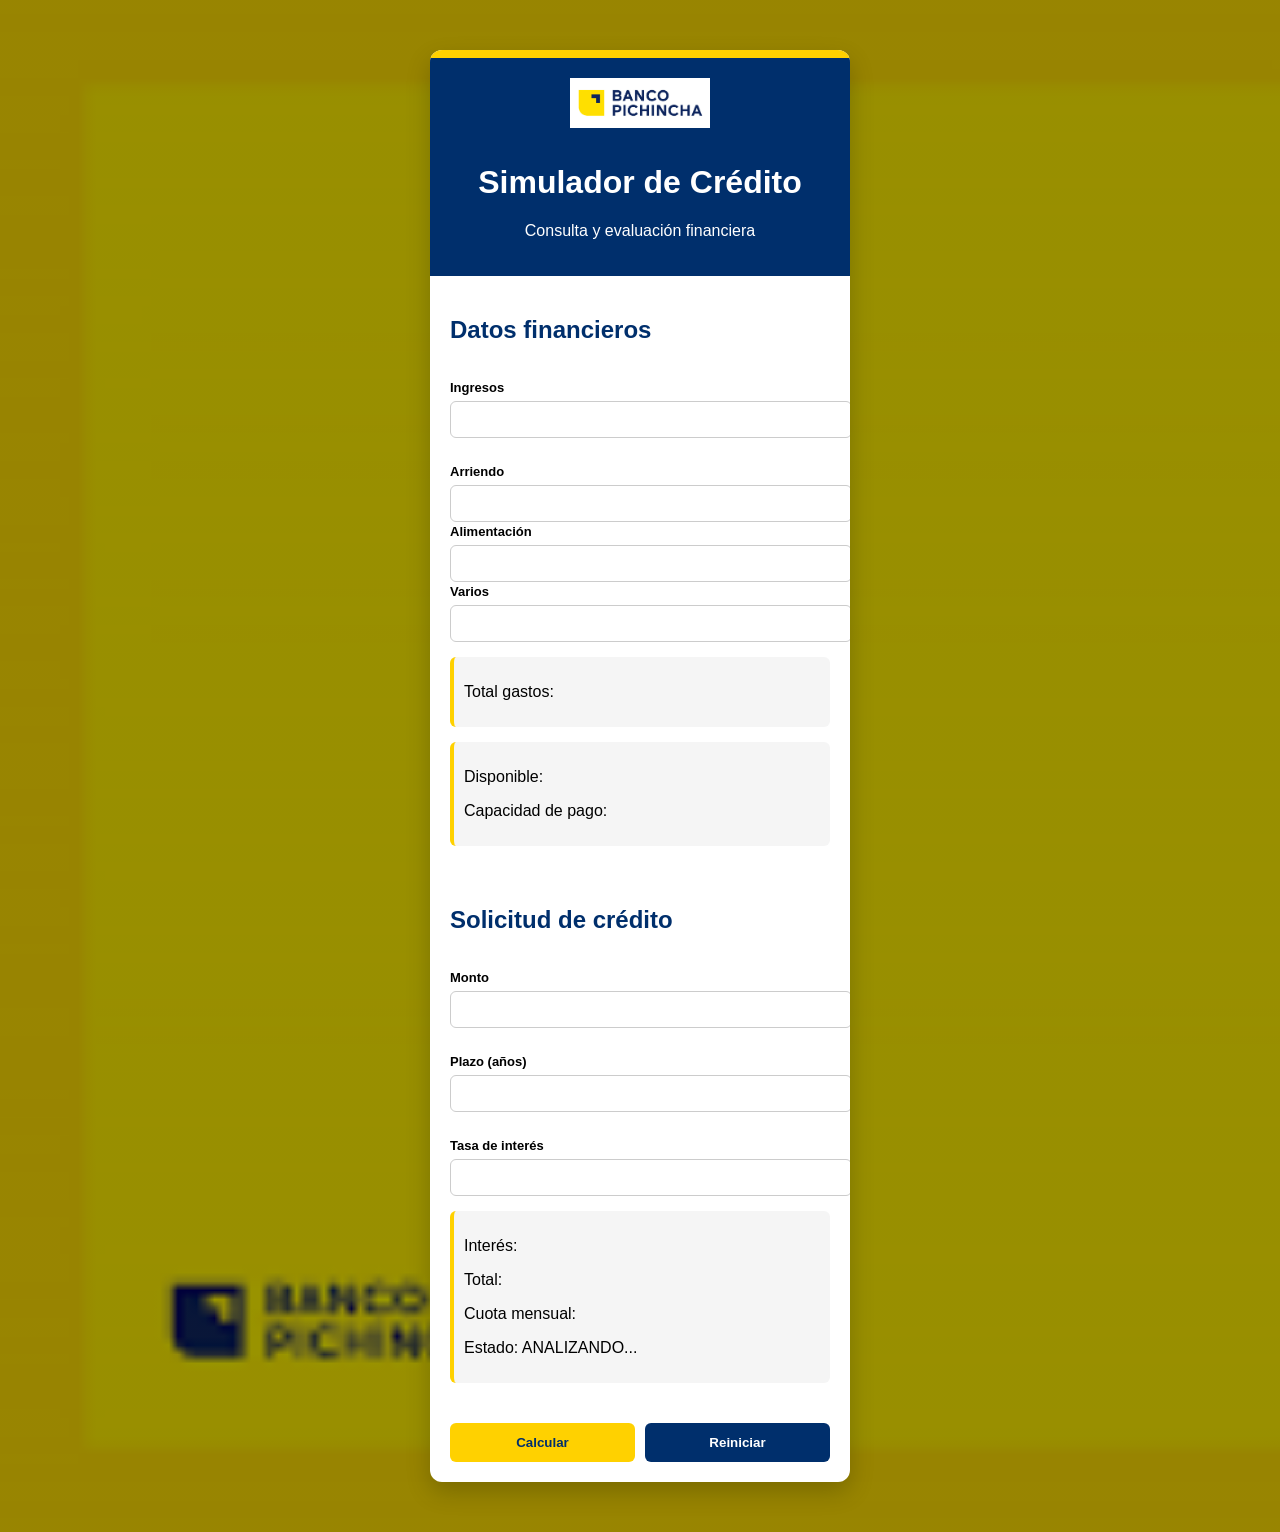
<file: index.html>
<!DOCTYPE html>
<html lang="es">
<head>
    <meta charset="UTF-8">
    <title>Simulador de Crédito</title>
    <link rel="stylesheet" href="simulador.css">
</head>
<body>

<div class="container">

    <div class="top-bar"></div>

    <div class="header">
        <img src="logoBancoP.png" class="logo">
        <h1>Simulador de Crédito</h1>
        <p>Consulta y evaluación financiera</p>
    </div>

    <div class="section">
        <h2>Datos financieros</h2>

        <div class="input-group">
            <div class="error" id="errIngresos"></div>
            <label>Ingresos</label>
            <input type="number" id="txtIngresos" required min="0">
        </div>

        <div class="input-group">
            <div class="error" id="errEgresos"></div>
            <label>Arriendo</label>
            <input type="number" id="txtArriendo" required min="0">

            <label>Alimentación</label>
            <input type="number" id="txtAlimentacion" required min="0">

            <label>Varios</label>
            <input type="number" id="txtVarios" required min="0">
        </div>

        <!-- NUEVO: Total de gastos -->
        <div class="result-box">
            <p>Total gastos: <span id="spnTotalGastos"></span></p>
        </div>

        <div class="result-box">
            <p>Disponible: <span id="spnDisponible"></span></p>
            <p>Capacidad de pago: <span id="spnCapacidadPago"></span></p>
        </div>
    </div>

    <div class="section">
        <h2>Solicitud de crédito</h2>

        <div class="input-group">
            <div class="error" id="errMonto"></div>
            <label>Monto</label>
            <input type="number" id="txtMonto" required min="1">
        </div>

        <div class="input-group">
            <div class="error" id="errPlazo"></div>
            <label>Plazo (años)</label>
            <input type="number" id="txtPlazo" required min="1">
        </div>

        <div class="input-group">
            <div class="error" id="errTasa"></div>
            <label>Tasa de interés</label>
            <input type="number" id="txtTasaInteres" required min="0">
        </div>

        <div class="result-box">
            <p>Interés: <span id="spnInteresPagar"></span></p>
            <p>Total: <span id="spnTotalPrestamo"></span></p>
            <p>Cuota mensual: <span id="spnCuotaMensual"></span></p>
            <p>Estado: <span id="spnEstadoCredito">ANALIZANDO...</span></p>
        </div>
    </div>

    <div class="buttons">
        <button id="btnCalcularCredito" onclick="calcular()">Calcular</button>
        <button id="btnReiniciar" onclick="location.reload()">Reiniciar</button>
    </div>

</div>

<script src="funciones.js"></script>
<script src="simulador.js"></script>

</body>
</html>
</file>
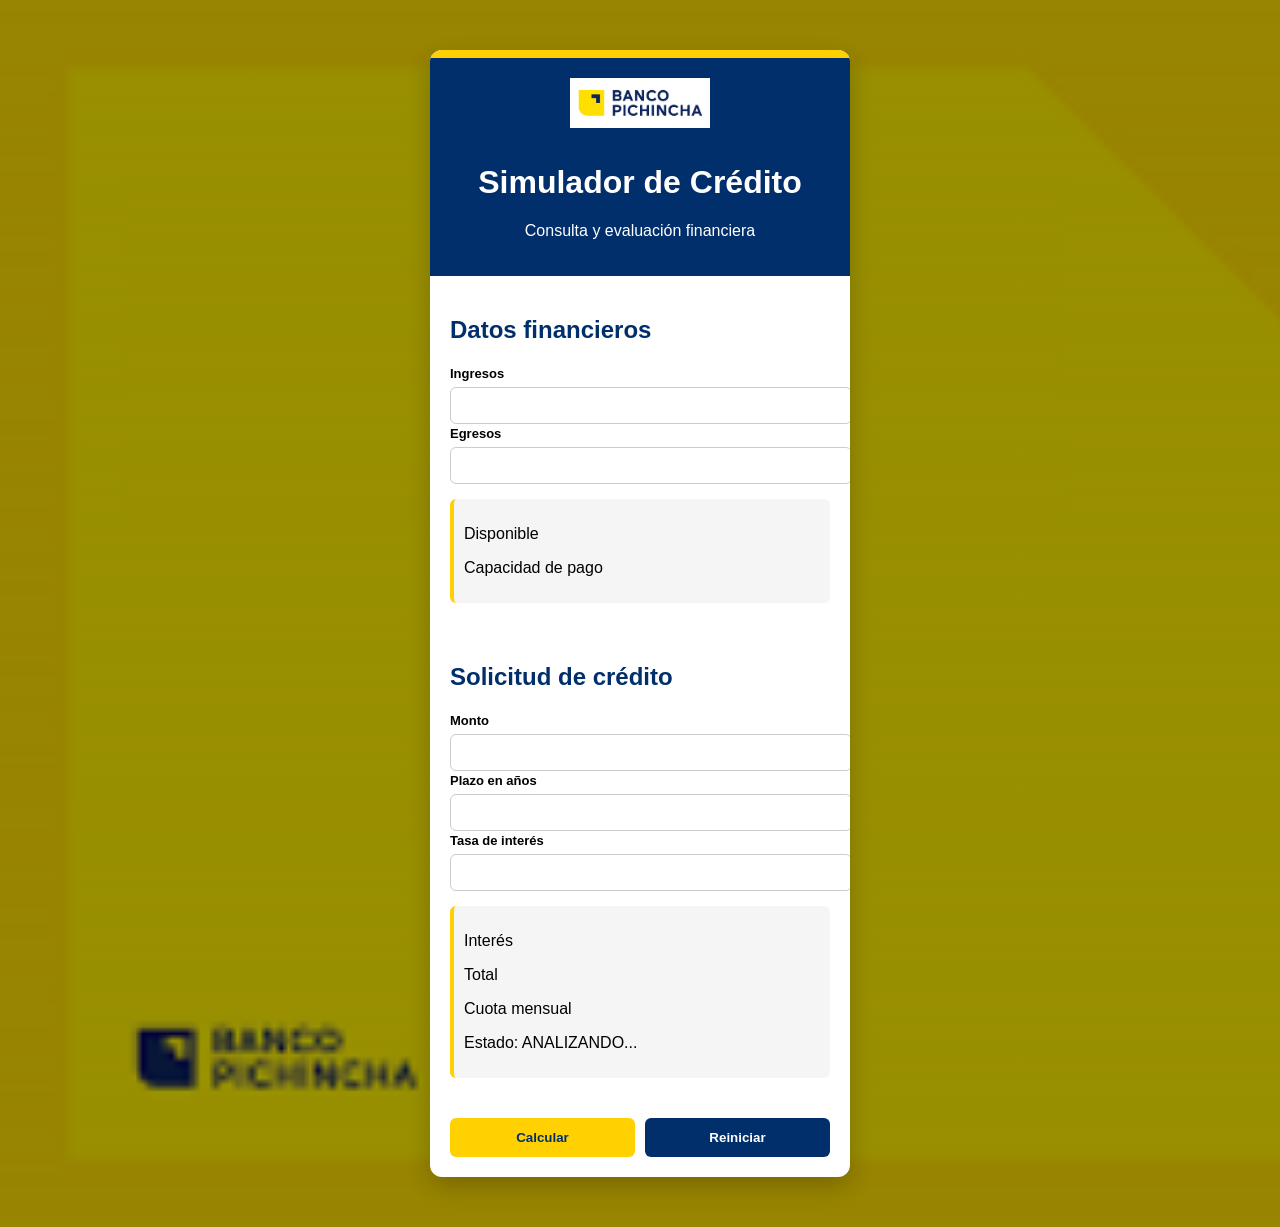
<file: simulador.html>
<!DOCTYPE html>
<html lang="es">
<head>
    <meta charset="UTF-8">
    <meta name="viewport" content="width=device-width, initial-scale=1.0">
    <title>Simulador de Crédito</title>
    <link rel="stylesheet" href="simulador.css">

</head>
<body>

    <div class="container">

        <div class="top-bar"></div>

        <div class="header">
            <img src="logoBancoP.png" class="logo">
            <h1>Simulador de Crédito</h1>
            <p>Consulta y evaluación financiera</p>
        </div>

        <div class="section">
            <h2>Datos financieros</h2>

            <label for="txtIngresos">Ingresos</label>
            <input type="text" id="txtIngresos">

            <label for="txtEgresos">Egresos</label>
            <input type="text" id="txtEgresos">

            <div class="result-box">
                <p>Disponible <span id="spnDisponible"></span></p>
                <p>Capacidad de pago <span id="spnCapacidadPago"></span></p>
            </div>
        </div>

        <div class="section">
            <h2>Solicitud de crédito</h2>

            <label for="txtMonto">Monto</label>
            <input type="text" id="txtMonto">

            <label for="txtPlazo">Plazo en años</label>
            <input type="text" id="txtPlazo">

            <label for="txtTasaInteres">Tasa de interés</label>
            <input type="text" id="txtTasaInteres">

            <div class="result-box">
                <p>Interés <span id="spnInteresPagar"></span></p>
                <p>Total <span id="spnTotalPrestamo"></span></p>
                <p>Cuota mensual <span id="spnCuotaMensual"></span></p>
                <p class="estado">Estado: <span id="spnEstadoCredito">ANALIZANDO...</span></p>
            </div>
        </div>

        <div class="buttons">
            <button id="btnCalcularCredito" onclick="calcular()">Calcular</button>
            <button id="btnReiniciar">Reiniciar</button>
        </div>

    </div>

    <script src="simulador.js"></script>
    <script src="funciones.js"></script>
</body>
</html>
</file>
<file: simulador.css>
body {
    font-family: 'Segoe UI', sans-serif;
    margin: 0;
    background: 
        linear-gradient(rgba(0,0,0,0.4), rgba(0,0,0,0.4)),
        url("fondoBanco.png");
    background-size: cover;
}

.container {
    width: 420px;
    margin: 50px auto;
    background: white;
    border-radius: 12px;
    overflow: hidden;
    box-shadow: 0 10px 25px rgba(0,0,0,0.2);
}

.top-bar {
    height: 8px;
    background: #FFD100;
}

.header {
    text-align: center;
    padding: 20px;
    background: #002F6C;
    color: white;
}

.logo {
    width: 140px;
    margin-bottom: 10px;
}

.section {
    padding: 20px;
}

h2 {
    color: #002F6C;
}

.input-group {
    margin-top: 10px;
}

label {
    font-weight: bold;
    font-size: 13px;
}

input {
    width: 100%;
    padding: 10px;
    margin-top: 5px;
    border-radius: 6px;
    border: 1px solid #ccc;
}

input:focus {
    border-color: #FFD100;
    outline: none;
}

.result-box {
    margin-top: 15px;
    padding: 10px;
    background: #f5f5f5;
    border-left: 4px solid #FFD100;
    border-radius: 6px;
}

.buttons {
    display: flex;
    gap: 10px;
    padding: 20px;
}

button {
    flex: 1;
    padding: 12px;
    border: none;
    border-radius: 6px;
    font-weight: bold;
    cursor: pointer;
}

#btnCalcularCredito {
    background: #FFD100;
    color: #002F6C;
}

#btnReiniciar {
    background: #002F6C;
    color: white;
}

/* VALIDACIONES */
.error {
    color: red;
    font-size: 12px;
    height: 14px;
}

.input-error {
    border: 1px solid red;
}
</file>
